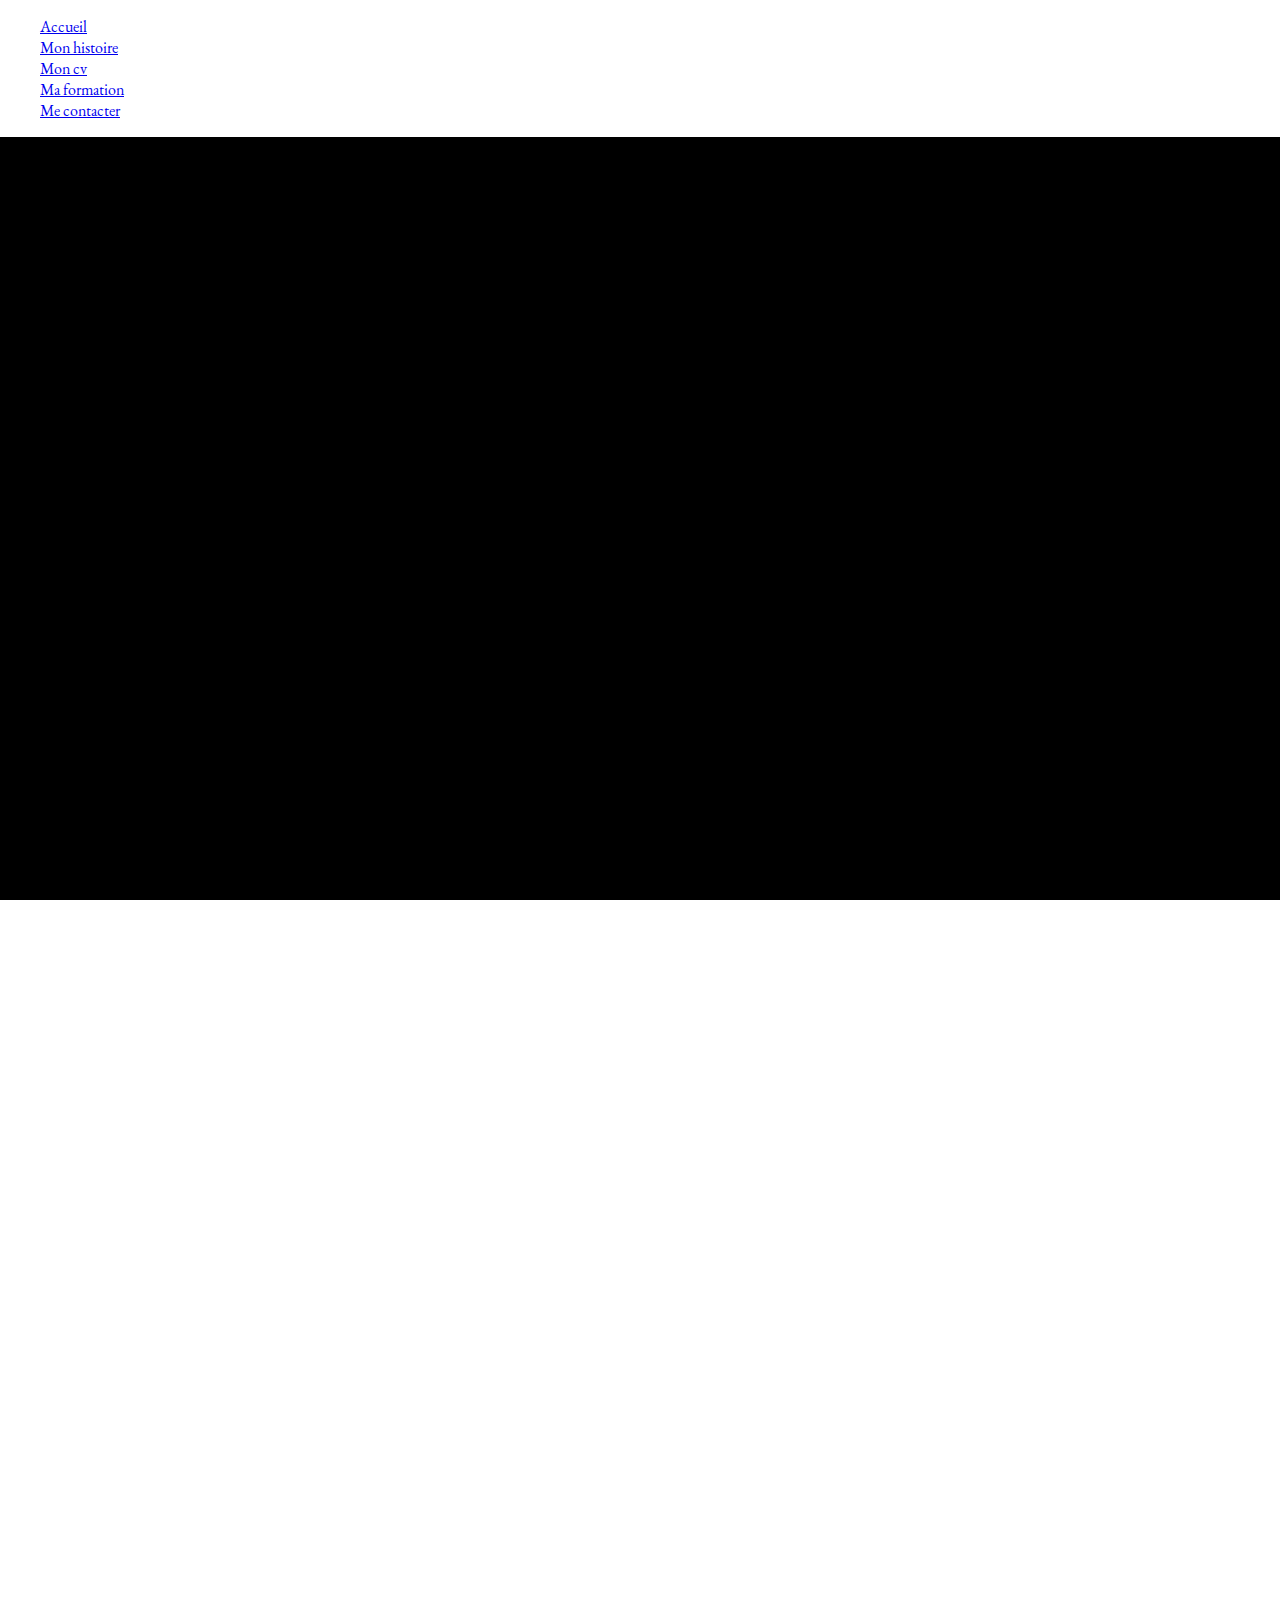
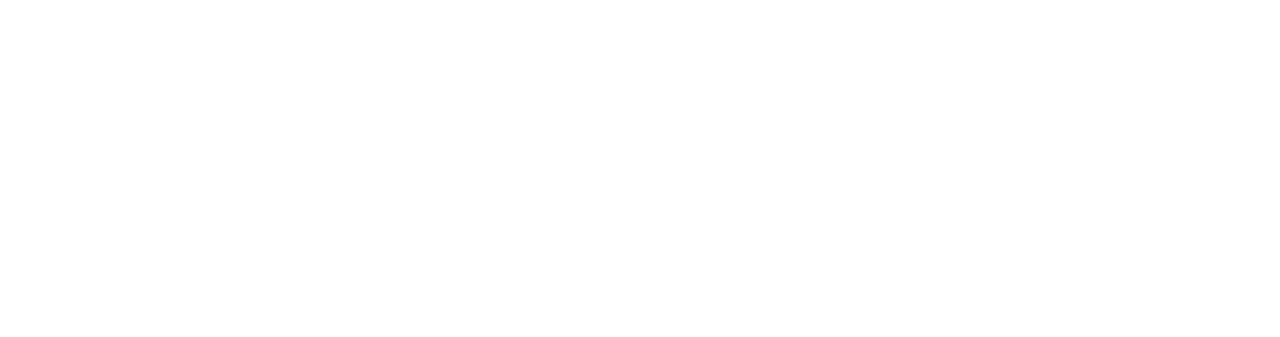
<file: index.html>
<!doctype html>

<html lang="fr">

<head>
    <meta charset="utf-8">
    <title>Sara-Aboulhaya</title>
    <link rel="stylesheet" href="/css/style.css" type="text/css">
</head>

<body>
    <header>
        <nav>
            <ul id="navigation">
                <li>
                    <a href="#hero">Accueil</a>
                </li>
                <li>
                    <a href="#mon-histoire">Mon histoire</a>
                </li>
                <li>
                    <a href="#mon-cv">Mon cv</a>
                </li>
                <li>
                    <a href="#ma-formation">Ma formation</a>
                </li>
                <li>
                    <a href="#me-contacter">Me contacter</a>
                </li>
            </ul>
        </nav>
    </header>

    <!-- section Page d'accueil -->
    <section id="hero">
        <img alt="" src="/image/fish.jpg">
        <div class="caption">
            <h1>Sara Derfoufi</h1>
            <h2>Webdesigner</h2>
            <a href="#mon-histoire">Mon portfolio</a>
        </div>

    </section>

    <section id="mon-histoire">
        <h2>mon histoire</h2>
        <div class="contenu">
            <p>
                Cheveux brun, yeux de biche, lèvres pulpeuses, sourire d’ange,1m70...Là c’est Angelina Jolie.<br />
                Quant à moi, j’ai 30 ans et j’aime le thé (mais pas n’importe lequel) le vrai thé à la menthe marocain.
                J’adore la danse orientale, aime voyager, je suis très sociable, joyeuse et satisfaite de ma vie.<br />

                J’ai aussi appris à m’organiser et à gérer toutes sortes de situations ....Bien inspirés, mes parents
                m’ont
                prénommée Sara, un joli prénom tout rikiki comme moi : 1m50. On est bien loin des 1m70 d’Angelina.
                Ainsi, au lycée :<br />

                <br />On me demandait souvent si je n'étais pas complexée par ma petite taille, et je ne l'étais pas !
                Un jour
                des garçons parient sur lequel d’entre eux viendrait me demander pourquoi je suis petite (comme si on
                pouvait choisir). La question m’est donc posée.<br />Un brin choquée , je ne savais pas que les gens
                pouvaient être aussi désagréables, je me suis senti différente. J’ai répondu à la sinistre petite bande
                que c'était comme ça, la vie . Il y a des personnes auxquelles manquent quelques centimètres et d’autres
                auxquelles quelques grammes de matière grise font défaut. Le garçon ne savait plus quoi dire et partit
                sous les moqueries de ses copains. Moi, j'étais très fière de ma réponse.<br />

                <br />J’ai eu mon bac L en 2008, suivi par 2 ans d'études anglaises à l’université. Les langues en
                général et
                l’anglais en particulier me passionnent depuis toute petite, et en grandissant j’ai compris que c'était
                un très bon moyen pour s’ouvrir au monde. Ce qui m’a mené à rencontrer le célèbre musicien Santana  pour
                une interview lors d’un festival international pendant lequel j’assistais mon professeur de traduction.
                J’ai donné des cours particulier et travaillé dans un centre d’appel anglais .<br />

                J’ai ensuite fait des études à l’ESITH (école de stylisme). En cours puis en stages, j’ai acquis des
                compétences en modélisme, piquage et montage, création d’un produit fini à partir d’un croquis en
                espérant devenir styliste. En effet, la magie des milles et une couleur du Maroc, l’opulence de l’art
                baroque, la douceur et la délicatesse de la soie, les robes en dentelles et les caftans sont pour moi,
                ce que le pays des merveilles est pour Alice.<br />

                <br />Quelques années après, l'étudiante que j'étais, est devenue épouse et maman. Construire un foyer,
                soutenir mon mari et élever mon enfant, autant de projets réussis qui m’ont apporté confiance, patience,
                courage et combativité.<br />





                Une étude du marché de l’emploi plus tard, mon envie de créer et d’utiliser mon
                imagination, mon gout marqué pour les couleurs et ma sensibilité me précipitent vers le webdesign.<br />


                Prenant mon rêve à bras le corps, je me lance dans ce qui est pour moi une nouvelle aventure,
                professionnelle, sociale et personnelle.
                Passer de maman courageuse au foyer à la femme battante dans le monde professionnel, prendre ma revanche
                sur le temps, le dominer et le contrôler, décider de ma vie, de mon sort et me projeter dans
                l’avenir.<br />


                Ça c’est moi aujourd'hui…
            </p>
        </div>
    </section>




</body>

</html>
</file>
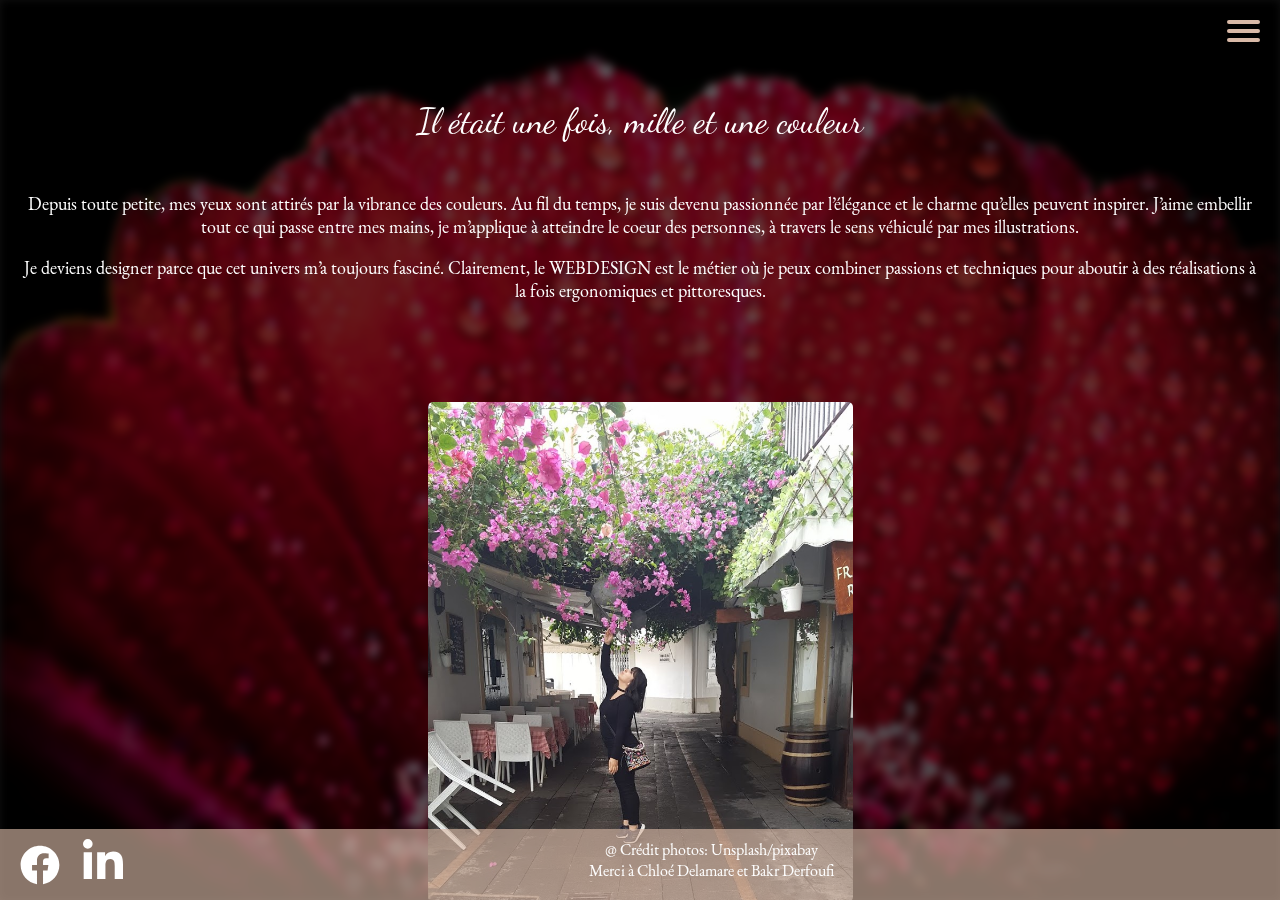
<file: a-propos.html>
<!doctype html>

<html lang="fr">

<head>
  <meta charset="utf-8">
  <meta name="viewport" content="width=device-width, initial-scale=1">
  <title>Sara-Aboulhaya</title>
  <link rel="stylesheet" href="/css/style.css" type="text/css">
</head>

<body>
  <header>
    <div class="menu-toggle">
      <input type="checkbox" />

      <span></span>
      <span></span>
      <span></span>
      <nav class="menu">
        <ul>
          <li><a href="index.html">Accueil</a></li>
          <li><a href="a-propos.html">A propos</a></li>
          <li><a href="image/cv.pdf" target="_blank">Cv</a></li>
          <li><a href="realisations.html">Réalisations</a></li>
        </ul>
      </nav>
    </div>
  </header>

  <section id="section-apropos" class="bg-img bg-img-plume">
    <div class="content">
      <h1 class="content-title content-title-1">
        Il était une fois, mille et une couleur
      </h1>
      <p>
        Depuis toute petite, mes yeux sont attirés par la vibrance des couleurs.
        Au fil du temps, je suis devenu passionnée par l’élégance et le charme qu’elles peuvent inspirer.
        J’aime embellir tout ce qui passe entre mes mains, je m’applique à atteindre le coeur des personnes, à travers
        le sens véhiculé par mes illustrations.
      </p>
      <p>
        Je deviens designer parce que cet univers m’a toujours fasciné. Clairement, le WEBDESIGN est le métier où je
        peux combiner passions et techniques pour aboutir à des réalisations à la fois ergonomiques et pittoresques.
      </p>
      <div class="content-img-wrap">
        <img class="img-moi" src="image/moi.jpg" />
      </div>
    </div>
  </section>
  <footer>
    <div class="social-media">
      <a href="https://www.facebook.com/sunako.chan.5209">
        <svg aria-hidden="true" width="40px" focusable="false" data-prefix="fab" data-icon="facebook"
          class="svg-inline--fa fa-facebook fa-w-16" role="img" xmlns="http://www.w3.org/2000/svg"
          viewBox="0 0 512 512">
          <path fill="currentColor"
            d="M504 256C504 119 393 8 256 8S8 119 8 256c0 123.78 90.69 226.38 209.25 245V327.69h-63V256h63v-54.64c0-62.15 37-96.48 93.67-96.48 27.14 0 55.52 4.84 55.52 4.84v61h-31.28c-30.8 0-40.41 19.12-40.41 38.73V256h68.78l-11 71.69h-57.78V501C413.31 482.38 504 379.78 504 256z">
          </path>
        </svg>
      </a>
      <a href="https://www.linkedin.com/in/sara-derfoufi-229510196/">
        <svg aria-hidden="true" width="40px" focusable="false" data-prefix="fab" data-icon="linkedin-in"
          class="svg-inline--fa fa-linkedin-in fa-w-14" role="img" xmlns="http://www.w3.org/2000/svg"
          viewBox="0 0 448 512">
          <path fill="currentColor"
            d="M100.28 448H7.4V148.9h92.88zM53.79 108.1C24.09 108.1 0 83.5 0 53.8a53.79 53.79 0 0 1 107.58 0c0 29.7-24.1 54.3-53.79 54.3zM447.9 448h-92.68V302.4c0-34.7-.7-79.2-48.29-79.2-48.29 0-55.69 37.7-55.69 76.7V448h-92.78V148.9h89.08v40.8h1.3c12.4-23.5 42.69-48.3 87.88-48.3 94 0 111.28 61.9 111.28 142.3V448z">
          </path>
        </svg>
      </a>
    </div>
    <div class="credit">@ Crédit photos: Unsplash/pixabay <br> Merci à Chloé Delamare et Bakr Derfoufi</div>
  </footer>
</body>

</html>
</file>
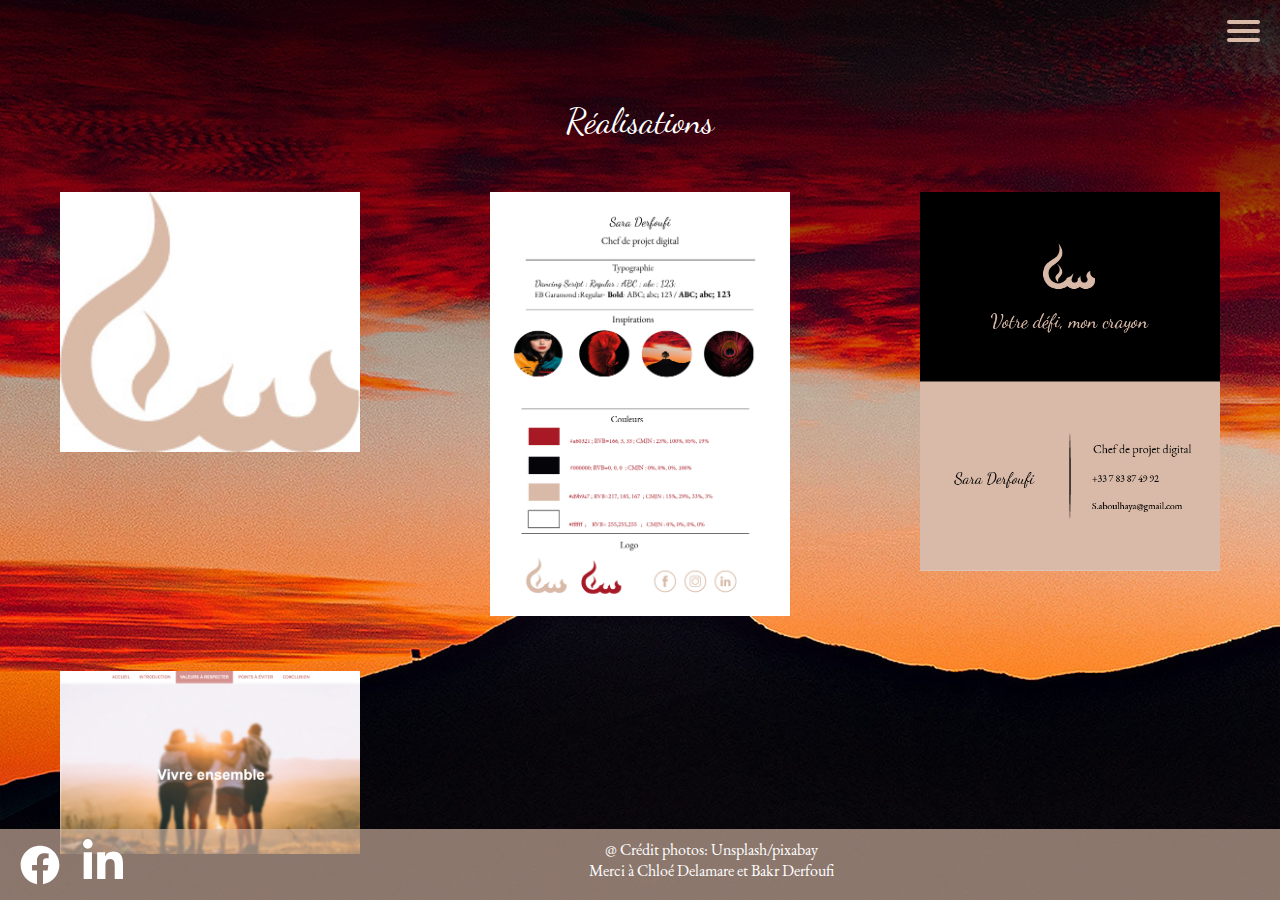
<file: realisations.html>
<!doctype html>

<html lang="fr">

<head>
  <meta charset="utf-8">
  <meta name="viewport" content="width=device-width, initial-scale=1">
  <title>Sara-Aboulhaya</title>
  <link rel="stylesheet" href="/css/style.css" type="text/css">
</head>

<body>
  <header>
    <div class="menu-toggle">
      <input type="checkbox" />

      <span></span>
      <span></span>
      <span></span>
      <nav class="menu">
        <ul>
          <li><a href="index.html">Accueil</a></li>
          <li><a href="a-propos.html">A propos</a></li>
          <li><a href="image/cv.pdf" target="_blank">Cv</a></li>
          <li><a href="realisations.html">Réalisations</a></li>
        </ul>
      </nav>
    </div>
  </header>

  <section id="section-realisation" class="bg-img bg-img-sky">
    <div class="content">
      <h1 class="content-title content-title-1">
        Réalisations
      </h1>

      <div class="grid-container">
        <div class="grid-item">
          <a target="_blank" href="image/logo-rea.jpg">
            <img src="image/logo-rea.jpg" alt="Logo">
          </a>
        </div>

        <div class="grid-item">
          <a target="_blank" href="image/charte-graphique.jpg">
            <img src="image/charte-graphique.jpg" alt="Charte graphique">
          </a>
        </div>

        <div class="grid-item">
          <a target="_blank" href="image/carte-rea.jpg">
            <img src="image/carte-rea.jpg" alt="Carte visite">
          </a>
        </div>

        <div class="grid-item">
          <a target="_blank" href="image/charte-de-vie.png">
            <img src="image/charte-de-vie.png" alt="Charte de vie (site web)">
          </a>
        </div>
      </div>
    </div>
  </section>
  <footer>
    <div class="social-media">
      <a href="https://www.facebook.com/sunako.chan.5209">
        <svg aria-hidden="true" width="40px" focusable="false" data-prefix="fab" data-icon="facebook"
          class="svg-inline--fa fa-facebook fa-w-16" role="img" xmlns="http://www.w3.org/2000/svg"
          viewBox="0 0 512 512">
          <path fill="currentColor"
            d="M504 256C504 119 393 8 256 8S8 119 8 256c0 123.78 90.69 226.38 209.25 245V327.69h-63V256h63v-54.64c0-62.15 37-96.48 93.67-96.48 27.14 0 55.52 4.84 55.52 4.84v61h-31.28c-30.8 0-40.41 19.12-40.41 38.73V256h68.78l-11 71.69h-57.78V501C413.31 482.38 504 379.78 504 256z">
          </path>
        </svg>
      </a>
      <a href="https://www.linkedin.com/in/sara-derfoufi-229510196/">
        <svg aria-hidden="true" width="40px" focusable="false" data-prefix="fab" data-icon="linkedin-in"
          class="svg-inline--fa fa-linkedin-in fa-w-14" role="img" xmlns="http://www.w3.org/2000/svg"
          viewBox="0 0 448 512">
          <path fill="currentColor"
            d="M100.28 448H7.4V148.9h92.88zM53.79 108.1C24.09 108.1 0 83.5 0 53.8a53.79 53.79 0 0 1 107.58 0c0 29.7-24.1 54.3-53.79 54.3zM447.9 448h-92.68V302.4c0-34.7-.7-79.2-48.29-79.2-48.29 0-55.69 37.7-55.69 76.7V448h-92.78V148.9h89.08v40.8h1.3c12.4-23.5 42.69-48.3 87.88-48.3 94 0 111.28 61.9 111.28 142.3V448z">
          </path>
        </svg>
      </a>
    </div>
    <div class="credit">@ Crédit photos: Unsplash/pixabay <br> Merci à Chloé Delamare et Bakr Derfoufi</div>
  </footer>
</body>

</html>
</file>
<file: css/style.css>
@font-face {
    font-family: 'Dancing Script';
    src: url('/font/DancingScript-Regular.ttf') format('truetype');
}

@font-face {
    font-family: 'EB Garamond';
    src: url('/font/EBGaramond-Regular.ttf') format('truetype');
}

body, html, section {
    height: 100%;
    margin: 0;
    padding: 0;

    font-family: "EB Garamond", serif;
    color: white;
    overflow-x: hidden;
}

h1, h2 {
    margin: 0;
}

p {
    font-size: 18px;
}

.logo {
    background-image: url("/image/logo-rea.jpg");
    height: 50px;
    width: 50px;


    /*height: 100%;*/
    /*width: 100%;*/

    background-position: center;
    background-repeat: no-repeat;
    background-size: cover;

}

/*#################
    Navigation
 #################*/

.menu-toggle {
    display: block;
    position: absolute;
    float: right;
    top: 20px;
    right: 20px;
    z-index: 1;
}

.menu-toggle input {
    display: block;
    width: 36px;
    height: 32px;
    position: absolute;
    top: -7px;
    right: -5px;
    cursor: pointer;
    opacity: 0;
    z-index: 2;
}

.menu-toggle span {
    display: block;
    width: 33px;
    height: 4px;
    margin-bottom: 5px;
    position: relative;

    background: #D9B9A7;
    border-radius: 3px;
    transform-origin: 4px 0;

    transition: transform 0.5s cubic-bezier(0.77, 0.2, 0.05, 1.0),
    background 0.5s cubic-bezier(0.77, 0.2, 0.05, 1.0),
    opacity 0.55s ease;
}

.menu-toggle span:first-child {
    transform-origin: 0 0;
}

.menu-toggle span:nth-last-child(2) {
    transform-origin: 0 100%;
}

.menu-toggle input:checked ~ span {
    opacity: 1;
    transform: rotate(45deg) translate(-2px, -1px);
}

.menu-toggle input:checked ~ span:nth-last-child(3) {
    opacity: 0;
    transform: rotate(0deg) scale(0.2, 0.2);
}

.menu-toggle input:checked ~ span:nth-last-child(2) {
    transform: rotate(-45deg) translate(0, -1px);
}

.menu {
    position: absolute;
    top: -500px;
    right: 20px;
    opacity: 0;
    transition: opacity 0.5s linear;
}

.menu-toggle input:checked ~ .menu {
    opacity: 1;
    top: 30px;
}

.menu ul {
    list-style-type: none;
}

.menu li {
    display: block;
    padding: 7px 0;
    text-align: right;
}

.menu a {
    text-decoration: none;
    text-transform: uppercase;
    line-height: 20px;
    font-size: 20px;
    font-weight: 300;

    background-color: rgba(0, 0, 0, 1);
    color: #D9B9A7;
    padding: 2px 5px 2px 8px;

    transition: background-color 0.3s ease;
}

.menu a:hover {
    background-color: rgba(217, 185, 167, 0.6);
    color: white;
}


/*#################
    background
 #################*/


.bg-img::before {
    content: "";
    position: absolute;
    top: 0;
    left: 0;

    height: 100%;
    width: 100%;

    background-position: center;
    background-repeat: no-repeat;
    background-size: cover;
}

.bg-img-fish::before {
    background-image: url("/image/fish.jpg");
    filter: blur(2px);
}

.bg-img-sky::before {
    background-image: url("/image/sky.jpg");

}

.bg-img-plume::before {
    background-image: url("/image/fleur.jpg");
    filter: blur(4px) brightness(0.4);
}


/*#################
    sections
 #################*/

.content {
    position: relative;
    margin-top: 80px;
    margin-bottom: 150px;
    padding: 20px;
    text-align: center;
}

.content-center {
    top: calc(50% - 80px);
    transform: translateY(-50%);
}

.content-title {
    font-family: "Dancing Script", serif;
    font-weight: normal;
    font-style: normal;
}

.content-title-1 {
    font-size: 25px;
    margin-bottom: 50px;
}

.content-title-2 {
    font-size: 35px;
    margin-bottom: 70px;
}

.button {
    line-height: 20px;
    font-size: 20px;
    text-decoration: none;
    padding: 10px 30px;
    border: 1px solid #A60321;
    color: white;
    border-radius: 50px;
    transition: background-color 0.3s ease;
    width: fit-content;
}

.button:hover {
    /*background-color: rgba(167, 32, 32, 0.7);*/
    background-color: rgba(217, 185, 167, 0.7);

}

.button {
    bottom: 250px;
    border: 1px solid #D9B9A7;
    color: white;
}


#section-apropos {
    background-color: #111111;
}

.content-img-wrap {
    margin-top: 100px;
    overflow: hidden;
}

.img-moi {
    width: 100%;
    height: 500px;
    object-fit: cover;
    object-position: 50% 0;
    border-radius: 5px;
}


.grid-container {
    display: grid;
    justify-content: space-around;
    grid-gap: 50px;
}


.grid-item img {
    width: 100%;
    max-width: 425px;
}


footer {
    position: absolute;
    bottom: 0;
    width: 100%;
    /*height: 100px;*/
    background-color: rgba(217, 185, 167, 0.63);
    display: inline-block;
    text-align: center;

    padding: 10px;
}

.social-media a {
    text-decoration: none;
    color: white;
}

.social-media a:hover {
    color: black;
}

.social-media svg {
    margin: 0 10px;
}

/* tablette */
@media (min-width: 426px) {
    .img-moi {
        width: 425px;
        height: 500px;
    }

    .social-media {
        float: left;
    }
}

/* laptop */
@media (min-width: 769px ) {
    .grid-container {
        grid-template-columns: 300px 300px;
    }
}

/* laptop L*/
@media (min-width: 1025px ) {
    .grid-container {
        grid-template-columns: 300px 300px 300px;
    }

    .content-title-1 {
        font-size: 35px;
    }

    .content-title-2 {
        font-size: 45px;
    }
}
</file>
